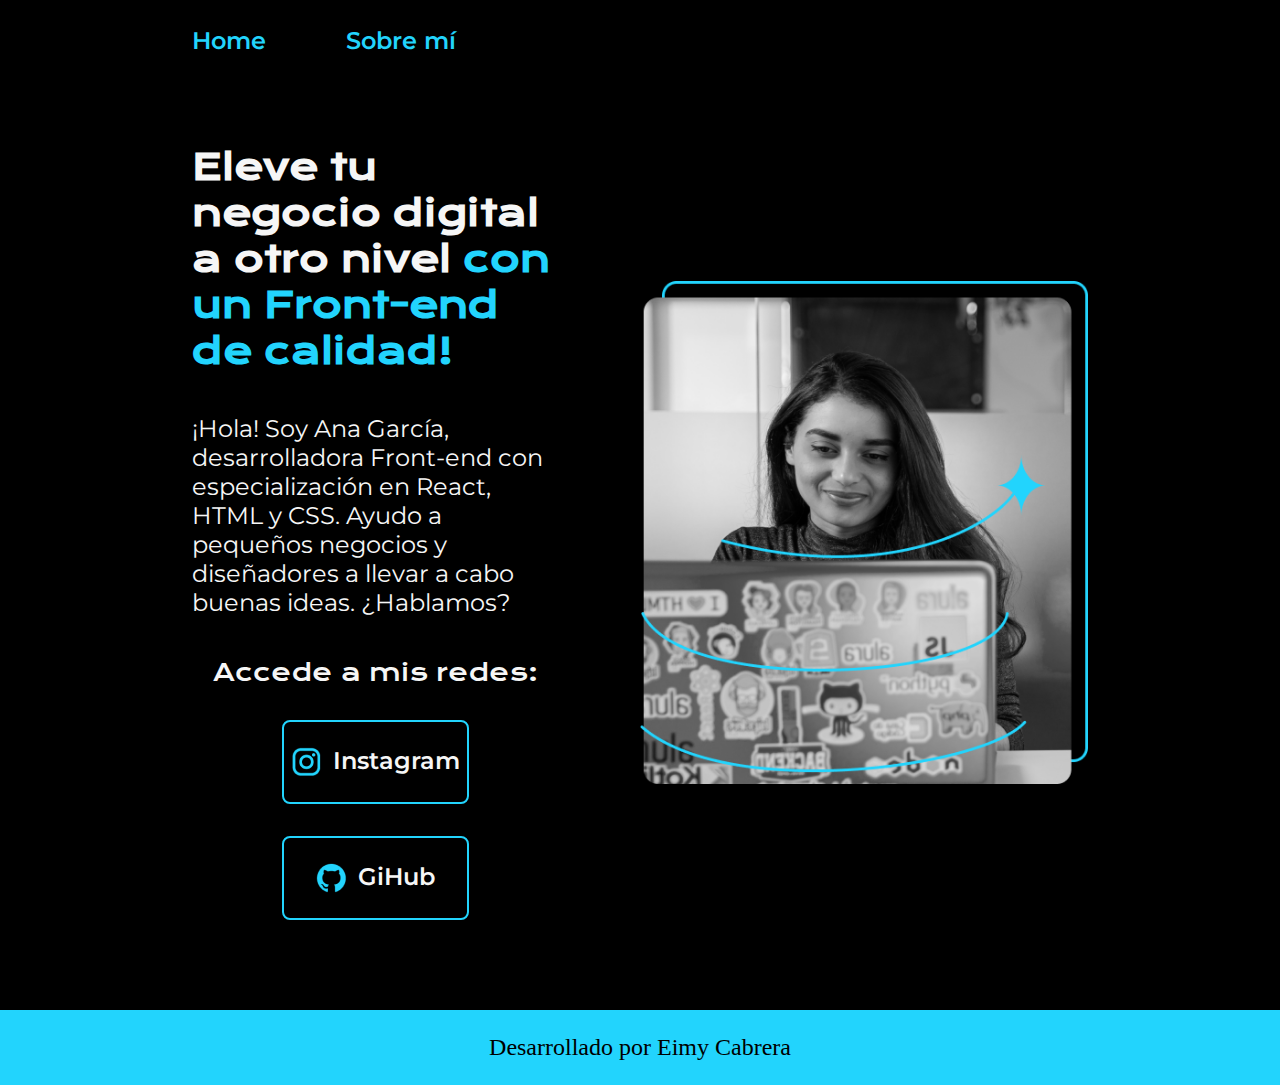
<file: index.html>
<!DOCTYPE html>
<html lang="es-mx">
<head>
    <meta charset="UTF-8">
    <meta name="viewport" content="width=device-width, initial-scale=1.0">
    <title>Portafolio</title>
    <link rel="stylesheet" href="PORTAFOLIO/styles/style.css">
</head>
<body>
    <header class="header">
        <nav class="header__menu">
            <a class="header__menu__link" href="index.html">Home</a>
            <a class="header__menu__link" href="about.html">Sobre mí</a>
        </nav>
    </header>
    <main class="presentacion">
        <section class="presentacion__contenido">
        <h1 class="presentacion__contenido__titulo">Eleve tu negocio digital a otro nivel <strong class="tituloDestaque"> con un Front-end de calidad!</strong>

        </h1>
        <p class="presentacion__contenido__parrafo">¡Hola! Soy Ana García, desarrolladora Front-end con especialización 
            en React, HTML y CSS. Ayudo a pequeños negocios y diseñadores a 
            llevar a cabo buenas ideas. ¿Hablamos?
        </p>
        <div class="presentacion__enlaces">
            <h2 class="presentacion__enlaces__subtitulo">Accede a mis redes:</h2>
            <a class="presentacion__enlaces__link" href="https://www.instagram.com/">
                <img src="PORTAFOLIO/img/instagram.png" alt=""> 
                Instagram</a>
            <a class="presentacion__enlaces__link" href="https://www.github.com/">
                <img src="PORTAFOLIO/img/github.png" alt="">
                GiHub</a>
        </div>
        </section>
        <img class="presentacion__imagen" src="PORTAFOLIO/img/Imagem.png" alt="Imagen de Ana Garcia trabajando">
    </main>
    <footer class="footer">
        <p>Desarrollado por Eimy Cabrera</p>
    </footer>
</body>
</html>
</file>
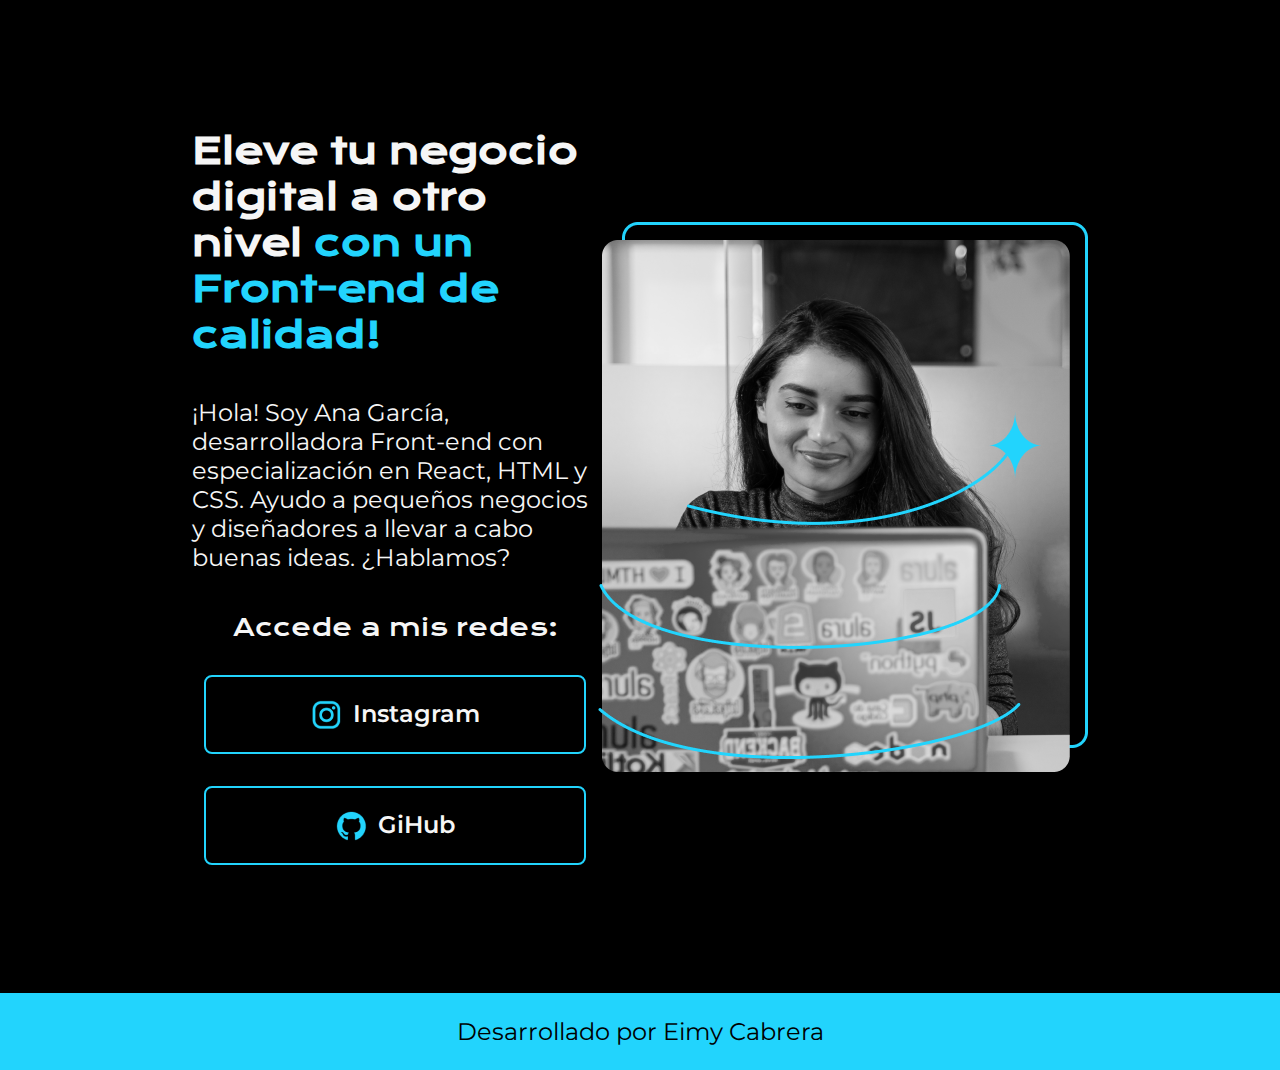
<file: PORTAFOLIO/index.html>
<!DOCTYPE html>
<html lang="es-mx">
<head>
    <meta charset="UTF-8">
    <meta name="viewport" content="width=device-width, initial-scale=1.0">
    <title>Portafolio</title>
    <link rel="stylesheet" href="style.css">
</head>
<body>
    <header></header>
    <main class="presentacion">
        <section class="presentacion__contenido">
        <h1 class="presentacion__contenido__titulo">Eleve tu negocio digital a otro nivel <strong class="tituloDestaque"> con un Front-end de calidad!</strong>

        </h1>
        <p class="presentacion__contenido__parrafo">¡Hola! Soy Ana García, desarrolladora Front-end con especialización 
            en React, HTML y CSS. Ayudo a pequeños negocios y diseñadores a 
            llevar a cabo buenas ideas. ¿Hablamos?
        </p>
        <div class="presentacion___enlaces">
            <h2 class="presentacion___enlaces_subtitulo">Accede a mis redes:</h2>
            <a class="presentacion__enlaces__link" href="https://www.instagram.com/">
                <img src="img/instagram.png" alt=""> 
                Instagram</a>
            <a class="presentacion__enlaces__link" href="https://www.github.com/">
                <img src="img/github.png" alt="">
                GiHub</a>
        </div>
        </section>
        <img src="img/Imagem.png" alt="Imagen de Ana Garcia trabajando">
    </main>
    <footer class="footer">
        <p>Desarrollado por Eimy Cabrera</p>
    </footer>
</body>
</html>
</file>
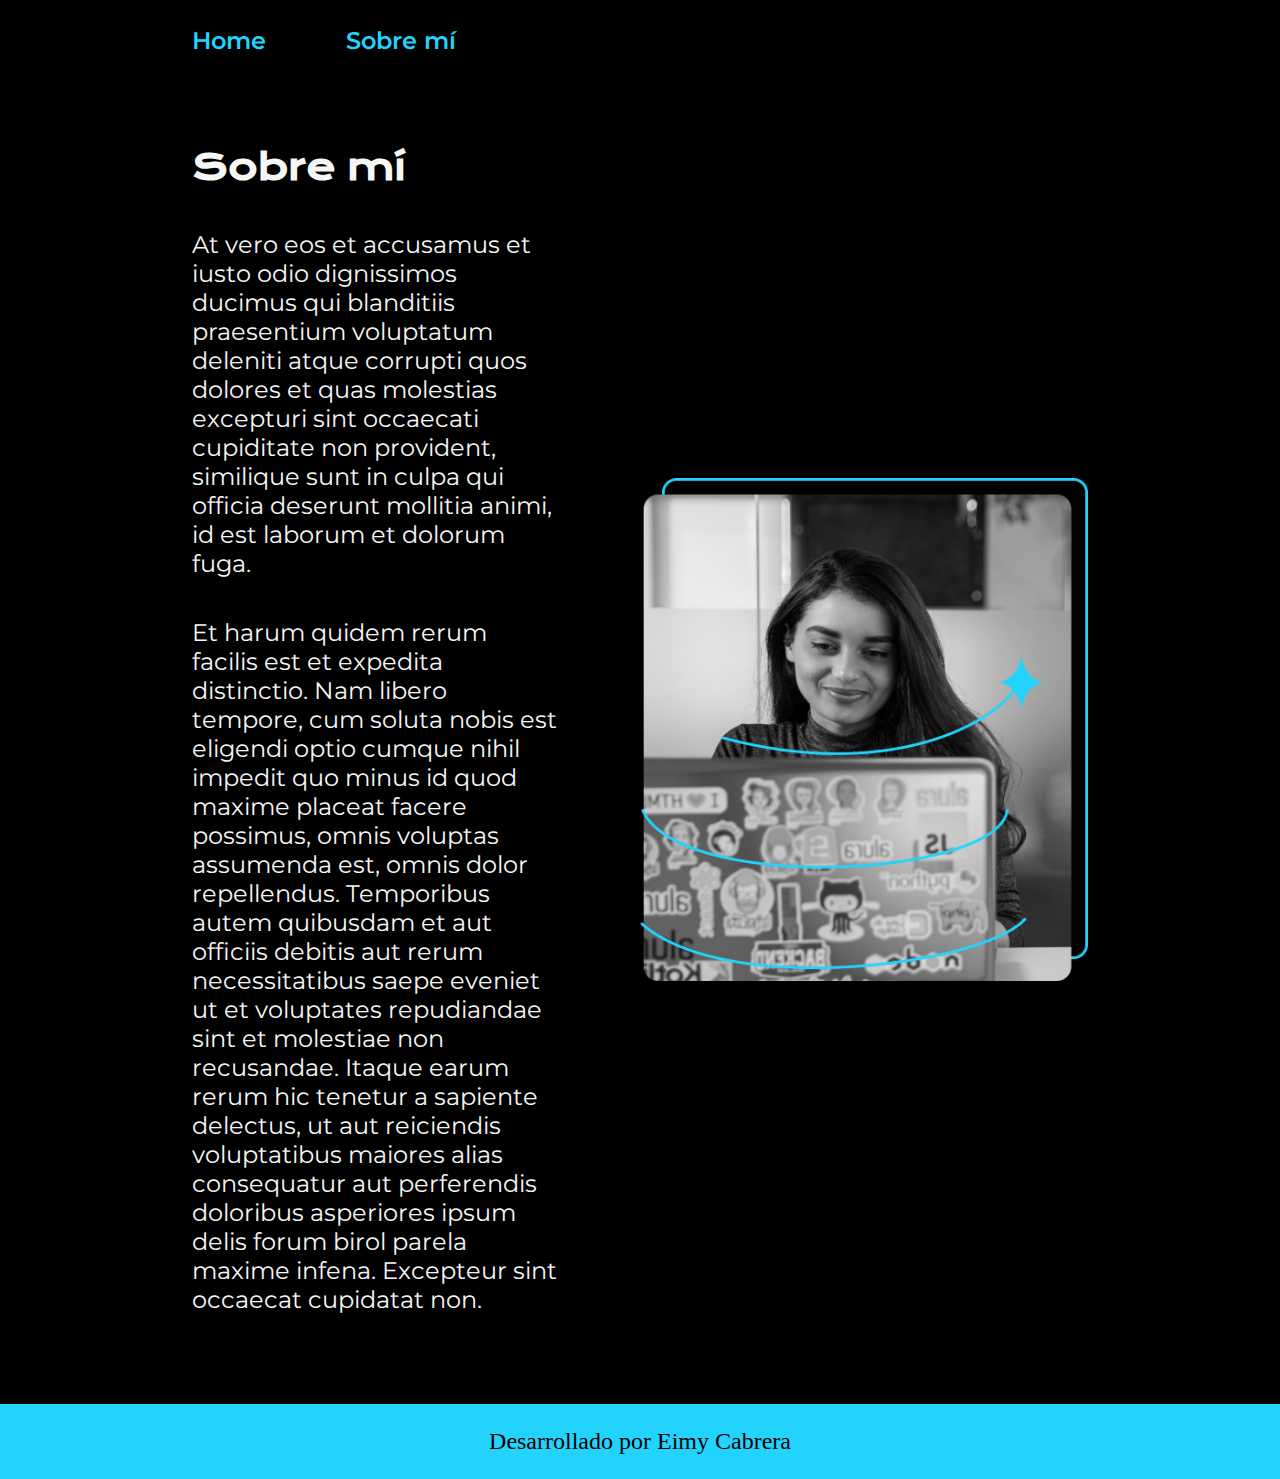
<file: about.html>
<!DOCTYPE html>
<html lang="es-mx">
<head>
    <meta charset="UTF-8">
    <meta name="viewport" content="width=device-width, initial-scale=1.0">
    <title>Sobre mí</title>
    <link rel="stylesheet" href="PORTAFOLIO/styles/style.css">
</head>
<body>
    <header class="header">
        <nav class="header__menu">
            <a class="header__menu__link" href="index.html">Home</a>
            <a class="header__menu__link" href="about.html">Sobre mí</a>
        </nav>
    </header>
    <main class="presentacion">
        <section class="presentacion__contenido">
            <h1 class="presentacion__contenido__titulo">Sobre mí</h1>
            <p class="presentacion__contenido__parrafo">At vero eos et accusamus et iusto odio dignissimos ducimus qui blanditiis 
                praesentium voluptatum deleniti atque corrupti quos dolores et quas 
                molestias excepturi sint occaecati cupiditate non provident, similique 
                sunt in culpa qui officia deserunt mollitia animi, id est laborum et dolorum fuga.</p>
            <p class="presentacion__contenido__parrafo">Et harum quidem rerum facilis est et expedita distinctio. Nam libero tempore,
                cum soluta nobis est eligendi optio cumque nihil impedit quo minus id quod maxime 
                placeat facere possimus, omnis voluptas assumenda est, omnis dolor repellendus. 
                Temporibus autem quibusdam et aut officiis debitis aut rerum necessitatibus saepe 
                eveniet ut et voluptates repudiandae sint et molestiae non recusandae. Itaque earum 
                rerum hic tenetur a sapiente delectus, ut aut reiciendis voluptatibus maiores alias 
                consequatur aut perferendis doloribus asperiores ipsum delis forum birol parela maxime infena. 
                Excepteur sint occaecat cupidatat non.</p>
        </section>
        <img class="presentacion__imagen" src="PORTAFOLIO/img/Imagem.png" alt="Imagen de Ana Garcia trabajando">
    </main>
    <footer class="footer">
        <p>Desarrollado por Eimy Cabrera</p>
    </footer>
</body>
</html>
</file>
<file: PORTAFOLIO/styles/style.css>
@import url('https://fonts.googleapis.com/css2?family=Krona+One&family=Montserrat:ital,wght@0,100..900;1,100..900&display=swap');

:root{
    --color-primario: #000000;
    --color-secundario: #F6F6F6;
    --color-terciario: #22D4FD;
    --color-hover: #478CCF;

    --fuente-montserrat: "Montserrat", sans-serif;
    --fuente-krona: "Krona one", sans-serif;
}

*{
    padding: 0;
    margin: 0;
}

body{
    background-color: var(--color-primario);
    color: var(--color-secundario);
    box-sizing: border-box;
}

.header{
    padding: 2% 0% 0% 15% ;

}

.header__menu{
    display: flex;
    gap: 80px;
}

.header__menu__link{
    font-family: var(--fuente-montserrat);
    font-size: 1.5rem;
    font-weight: 600;
    color: var(--color-terciario);
    text-decoration: none;
}

.presentacion{
    display: flex;
    align-items: center;
    padding: 7% 15%;
    justify-content: space-between;
    gap: 82px;
}

.presentacion__contenido{
    width: 50%;
    display: flex;
    flex-direction: column;
    gap: 40px;
}

.presentacion__contenido__titulo{
    font-size: 2.25rem;
    font-family: var(--fuente-krona);
}
.tituloDestaque{
    color: var(--color-terciario);
}

.presentacion__contenido__parrafo{
    font-size: 1.5rem;
    font-family: var(--fuente-montserrat);
}

.presentacion__enlaces{
    display: flex;
    justify-content: space-between;
    flex-direction: column;
    align-items: center;
    gap: 32px;
}

.presentacion__enlaces__subtitulo{
    font-family: var(--fuente-krona);
    font-size: 1.5rem;
    font-weight: 400;
    
}

.presentacion__enlaces__link{
    width: 50%;
    text-align: center; 
    padding: 24px 0;
    border-radius: 8px;
    border:2px solid var(--color-terciario);
    font-family: var(--fuente-montserrat);
    font-size: 1.5rem;
    font-weight: 600;
    text-decoration: none;
    color: var(--color-secundario);
    display: flex;
    justify-content: center;
    gap: 10px;
}

.presentacion__enlaces__link:hover{
    background-color: var(--color-hover);
}

.presentacion__imagen{
    width: 50%;
}

.footer{
    background-color: var(--color-terciario);
    padding: 24px;
    color: var(--color-primario);
    text-align: center;
    font-family: var(--color-primario);
    font-size: 1.5rem;
    font-weight: 400;
}
/*Esto permite que la pagina se adapte a la pantalla de un dispositivo movil*/
@media (max-width: 1200px){
    .header{
        padding: 10%;
    }

    .header__menu{
        justify-content: center;
    }
    .presentacion{
        flex-direction: column-reverse;
        padding: 5%;
    }

    .presentacion__contenido{
        width: auto;
    }
    
}
</file>
<file: PORTAFOLIO/style.css>
@import url('https://fonts.googleapis.com/css2?family=Krona+One&family=Montserrat:ital,wght@0,100..900;1,100..900&display=swap');

*{
    padding: 0;
    margin: 0;
}

body{
    background-color: black;
    color: #F6F6F6;
    box-sizing: border-box;
}

.tituloDestaque{
    color: #22d4fd;
}

.presentacion{
    display: flex;
    align-items: center;
    margin: 10% 15%;
    justify-content: space-between;
}

.presentacion__contenido{
    width: 615px;
    display: flex;
    flex-direction: column;
    gap: 40px;
}

.presentacion__contenido__titulo{
    font-size: 36px;
    font-family: "Krona One", sans-serif;
}

.presentacion__contenido__parrafo{
    font-size: 24px;
    font-family: "Montserrat", sans-serif;
}

.presentacion___enlaces{
    display: flex;
    justify-content: space-between;
    flex-direction: column;
    align-items: center;
    gap: 32px;
}

.presentacion___enlaces_subtitulo{
    font-family: "Krona One", sans-serif;
    font-size: 24px;
    font-weight: 400;
    
}

.presentacion__enlaces__link{
    width: 378px;
    text-align: center; 
    padding: 21.5px 0;
    border-radius: 8px;
    border:2px solid #22d4fd;
    font-family: "Montserrat", sans-serif;
    font-size: 24px;
    font-weight: 600;
    text-decoration: none;
    color: #F6F6F6;
    display: flex;
    justify-content: center;
    gap: 10px;
}

.presentacion__enlaces__link:hover{
    background-color: #272727;
}

.footer{
    background-color: #22d4fd;
    padding: 24px;
    color: black;
    text-align: center;
    font-family: "Montserrat", sans-serif;
    font-size: 24px;
    font-weight: 400;
}
</file>
